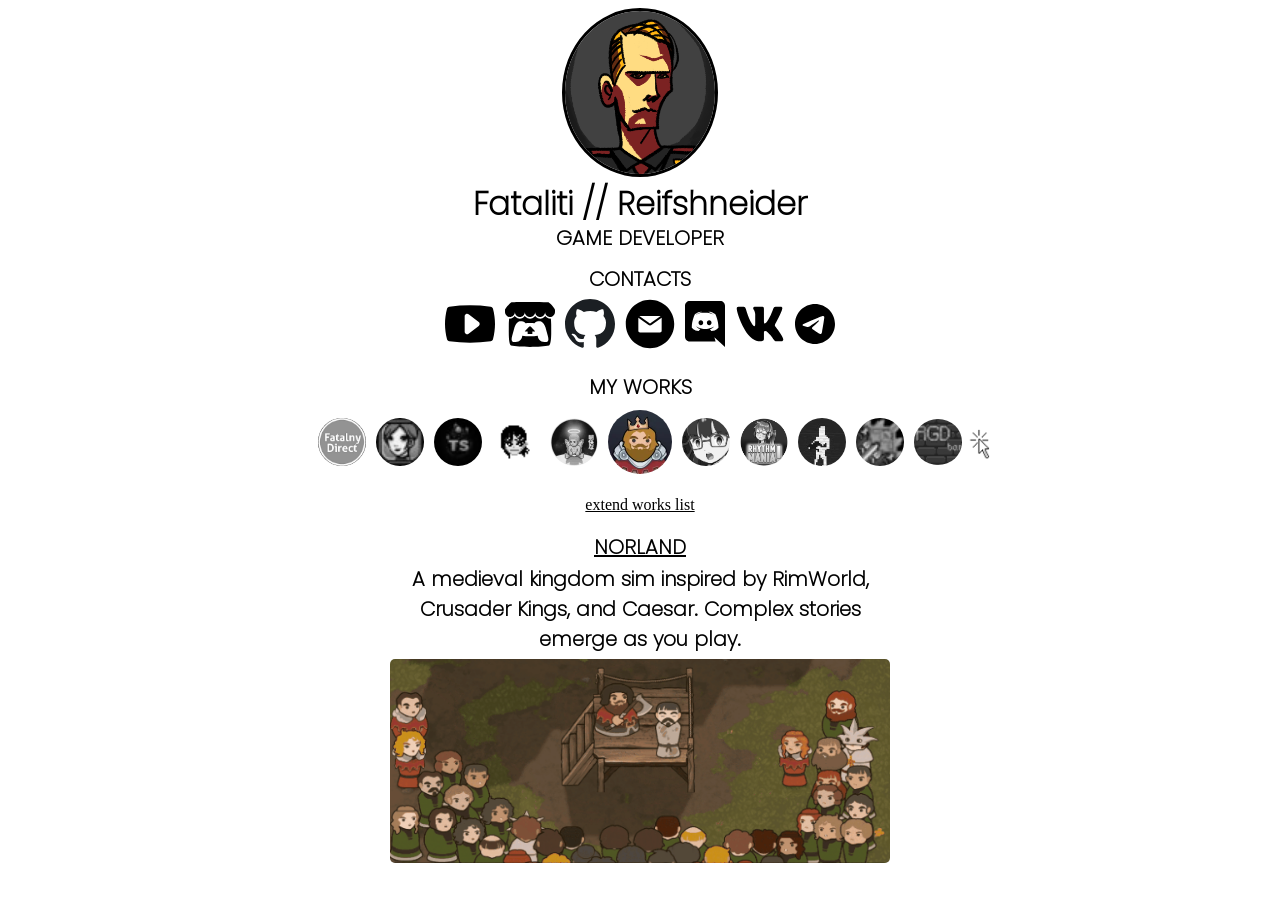
<file: index.html>
<!DOCTYPE html>
<html lang="en">
    <head>
        <meta charset="UTF-8">
        <meta name="viewport" content="width=device-width, initial-scale=1">
        <title>Fataliti // Reifshneider</title>
        <meta name="description" content="Fataliti's profile card">
        <meta name="author" content="Fataliti // Reifshneider">
        <meta name="color-scheme" content="light dark">
        <meta name="theme-color" media="(prefers-color-scheme: light)" content="#FFFFFE">
        <meta name="theme-color" media="(prefers-color-scheme: dark)" content="#181a1b">
        <meta property="og:type" content="article">
        <meta property="og:site_name" content="fataliti.pro">
        <meta property="og:title" content="Fataliti // Reifshneider">
        <meta property="og:description" content="Fataliti's profile card.">
        <meta property="og:url" content="https://fataliti.pro/">
        <meta property="og:locale" content="en_us">
        <meta property="og:image" content="https://fataliti.pro/assets/images/profile/megu.png">
        <meta property="og:image:width" content="128">
        <meta property="og:image:height" content="128">
        <link rel="stylesheet" href="assets/css/site.css">
        <script src="assets/js/app.js"></script>
        <!-- Global site tag (gtag.js) - Google Analytics -->
        <script async src="https://www.googletagmanager.com/gtag/js?id=G-GYGH4NNP87"></script> 
        <script>
        window.dataLayer = window.dataLayer || [];
        function gtag(){dataLayer.push(arguments);}
        gtag('js', new Date());
        gtag('config', 'G-GYGH4NNP87');
        </script>
        <link rel="shortcut icon" type="image/x-icon" href="assets/images/profile/megu.png" />
    </head>
    <body>
        <div style="display: flex;">
            <div style="width: 100%;">
                <div>
                    <div style="display: flex;">
                        <img src="assets/images/profile/pic.png" alt="avatar image" style=" border-radius: 50%; border: solid 3px; margin: auto; width: 150px;">
                    </div>
                    <h1 style="text-align: center;  line-height: 30px; margin-top: 12px;" class="name profile-title">
                        Fataliti // Reifshneider <br> <span style="font-size: 20px;">GAME DEVELOPER</span> 
                    </h1>

                    <p class ="name" style="font-size: 20px; text-align: center; margin-top: -10px;"> 
                        <b> CONTACTS</b>
                    </p>
                    
                    <div class="tab contact-list" style="margin-top: -20px">
                        <div class = "column">
                            <a href="https://www.youtube.com/channel/UCx7EIpc_WwrzznI1QSEnY1A" target="_blank">
                                <img src="assets/images/social/yt.svg" alt="YouTube" class="imglink">
                            </a>
                        </div>
                        <div class = "column">
                            <a href="https://fataliti.itch.io/" target="_blank">
                                <img src="assets/images/social/itch.svg" alt="itch.io" class="imglink">
                            </a>
                        </div>
                        <div class = "column">
                            <a href="https://github.com/fataliti" target="_blank">
                                <img src="assets/images/social/git.svg" alt="GitHub" class="imglink">
                            </a>
                        </div>

                        <div class = "column">
                            <a href="mailto:fataliti22@gmail.com" target="_blank">
                                <img src="assets/images/social/mail.svg" alt="Email" class="imglink">
                            </a>
                        </div>

                        <div class = "column">
                            <a href="https://discord.gg/YAxn2BVt8K" target="_blank">
                                <img src="assets/images/social/discord.svg" alt="Discord" class="imglink" style="width: 40px;">
                            </a>
                        </div>
                        <div class = "column">
                            <a href="https://vk.com/fatal_gd" target="_blank">
                                <img src="assets/images/social/vk.svg" alt="VK" class="imglink">
                            </a>
                        </div>

                        <div class = "column">
                            <a href="https://t.me/reifshneider" target="_blank">
                                <img src="assets/images/social/telegram.svg" alt="Telegram" class="imglink" style="width: 40px;">
                            </a>
                        </div>
                    </div> 
                </div>

                <h2 class="name works-title">
                    MY WORKS
                </h2>
                
                <div class="tab project-list" id="worklist" style="margin-top: -10px;">

                    <div class="worklist-spacer" aria-hidden="true"></div>
                    <div class="column">
                        <button type="button" class="proj" id="direct">
                            <img src="assets/images/projects/icons/dirico.png" alt="Fatalny Direct" class="projico">
                        </button>
                    </div>
                    <div class="column">
                        <button type="button" class="proj" id="sentinel">
                            <img src="assets/images/projects/icons/tss.jpg" alt="Terminal Squad: Sentinel" class="projico">
                        </button>
                    </div>
                    <div class="column">
                        <button type="button" class="proj" id="swarmites">
                            <img src="assets/images/projects/icons/tsss.jpg" alt="Terminal Squad: Swarmites" class="projico">
                        </button>
                    </div>
                    <div class="column">
                        <button type="button" class="proj" id="kobeni">
                            <img src="assets/images/projects/icons/kobeniface.png" alt="Chainsaw Dance" class="projico">
                        </button>
                    </div>
                    <div class="column">
                        <button type="button" class="proj" id="lucido">
                            <img src="assets/images/projects/icons/lucido.webp" alt="Lucido Cancels Everything" class="projico">
                        </button>
                    </div>
                    <div class="column">
                        <button type="button" class="proj" id="norland">
                            <img src="assets/images/projects/icons/norland.webp" alt="Norland" class="projico">
                        </button>
                    </div>
                    <div class="column">
                        <button type="button" class="proj" id="gunvein">
                            <img src="assets/images/projects/icons/riko.png" alt="Gunvein" class="projico">
                        </button>
                    </div>
                    <div class="column">
                        <button type="button" class="proj" id="mania">
                            <img src="assets/images/projects/icons/mania.webp" alt="Rhythm Mania: Music Game" class="projico">
                        </button>
                    </div>
                    <div class="column">
                        <button type="button" class="proj" id="katana">
                            <img src="assets/images/projects/icons/katana.jpg" alt="Katana Revers" class="projico">
                        </button>
                    </div>
                    <div class="column">
                        <button type="button" class="proj" id="space">
                            <img src="assets/images/projects/icons/dss.jpg" alt="Deep Space Shooter" class="projico">
                        </button>
                    </div>
                    
                    <div class="column">
                        <button type="button" class="proj" id="rgd">
                            <img src="assets/images/projects/icons/rgdbar.png" alt="RGD Bar" class="projico">
                        </button>
                    </div>

                    <img src="assets/images/profile/monophy.gif" alt="" class="worklist-mascot">
                </div>
                <div class="extend-row">
                    <button type="button" id="extend" class="extend-button" aria-controls="otherproj" aria-expanded="false">
                        extend works list
                    </button>
                </div>
                <div id="otherproj" class="tab project-list" hidden></div>
                <div id="description" aria-live="polite"></div>
            </div>
        </div>

    </body>
</html>
</file>
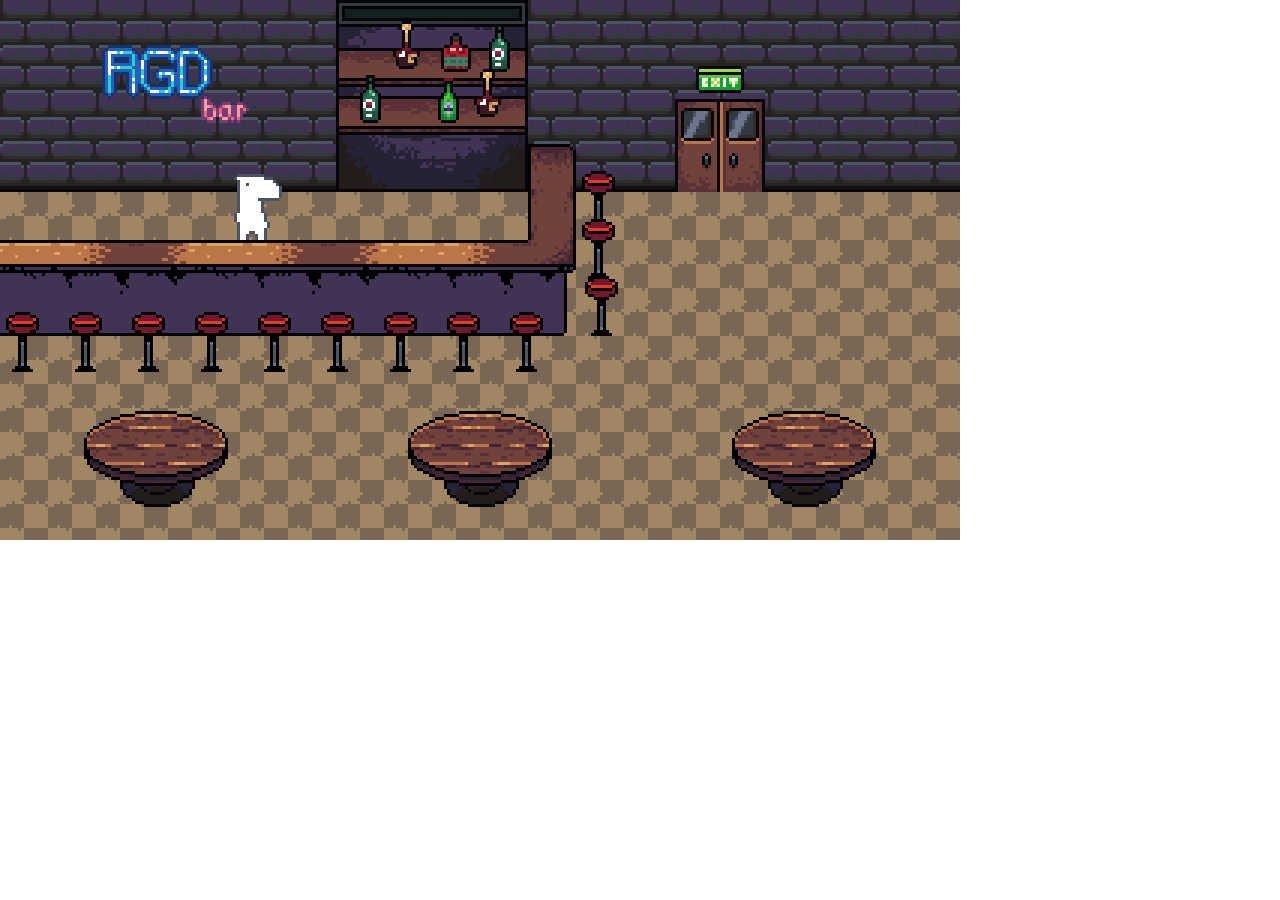
<file: bar/index.html>
<!DOCTYPE html>
<html lang="en">
    <head>
        <!-- Generated by GameMaker:Studio http://www.yoyogames.com/gamemaker/studio -->
        <meta http-equiv="X-UA-Compatible" content="IE=edge" />
        <meta http-equiv="pragma" content="no-cache"/>
        <meta name="apple-mobile-web-app-capable" content="yes" />
        <meta name ="viewport" content="width=device-width, initial-scale=1.0, maximum-scale=1.0, user-scalable=0" />
        <meta name="apple-mobile-web-app-status-bar-style" content="black-translucent" />
        <meta charset="utf-8"/>

        <!-- Set the title bar of the page -->
        <title>Created with GameMaker Studio 2</title>

        <!-- Set the background colour of the document -->
        <style>
            body {
              background: #0;
              color:#cccccc;
              margin: 0px;
              padding: 0px;
              border: 0px;
            }
            canvas {
                      image-rendering: optimizeSpeed;
                      -webkit-interpolation-mode: nearest-neighbor;
                      -ms-touch-action: none;
                      margin: 0px;
                      padding: 0px;
                      border: 0px;
            }
            :-webkit-full-screen #canvas {
                 width: 100%;
                 height: 100%;
            }
            div.gm4html5_div_class
            {
              margin: 0px;
              padding: 0px;
              border: 0px;
            }
            /* START - Login Dialog Box */
            div.gm4html5_login
            {
                 padding: 20px;
                 position: absolute;
                 border: solid 2px #000000;
                 background-color: #404040;
                 color:#00ff00;
                 border-radius: 15px;
                 box-shadow: #101010 20px 20px 40px;
            }
            div.gm4html5_cancel_button
            {
                 float: right;
            }
            div.gm4html5_login_button
            {
                 float: left;
            }
            div.gm4html5_login_header
            {
                 text-align: center;
            }
            /* END - Login Dialog Box */
            :-webkit-full-screen {
               width: 100%;
               height: 100%;
            }
        </style>
    </head>

    <body>
        <div class="gm4html5_div_class" id="gm4html5_div_id">
            <!-- Create the canvas element the game draws to -->
            <canvas id="canvas" width="960" height="540" >
                     <p>Your browser doesn't support HTML5 canvas.</p>
            </canvas>
        </div>

        <!-- Run the game code -->
        <script type="text/javascript" src="rgd bar/rgdBar.js?FSDYB=1603268334"></script>
        <script>window.onload = GameMaker_Init;</script>
    </body>
</html>
</file>
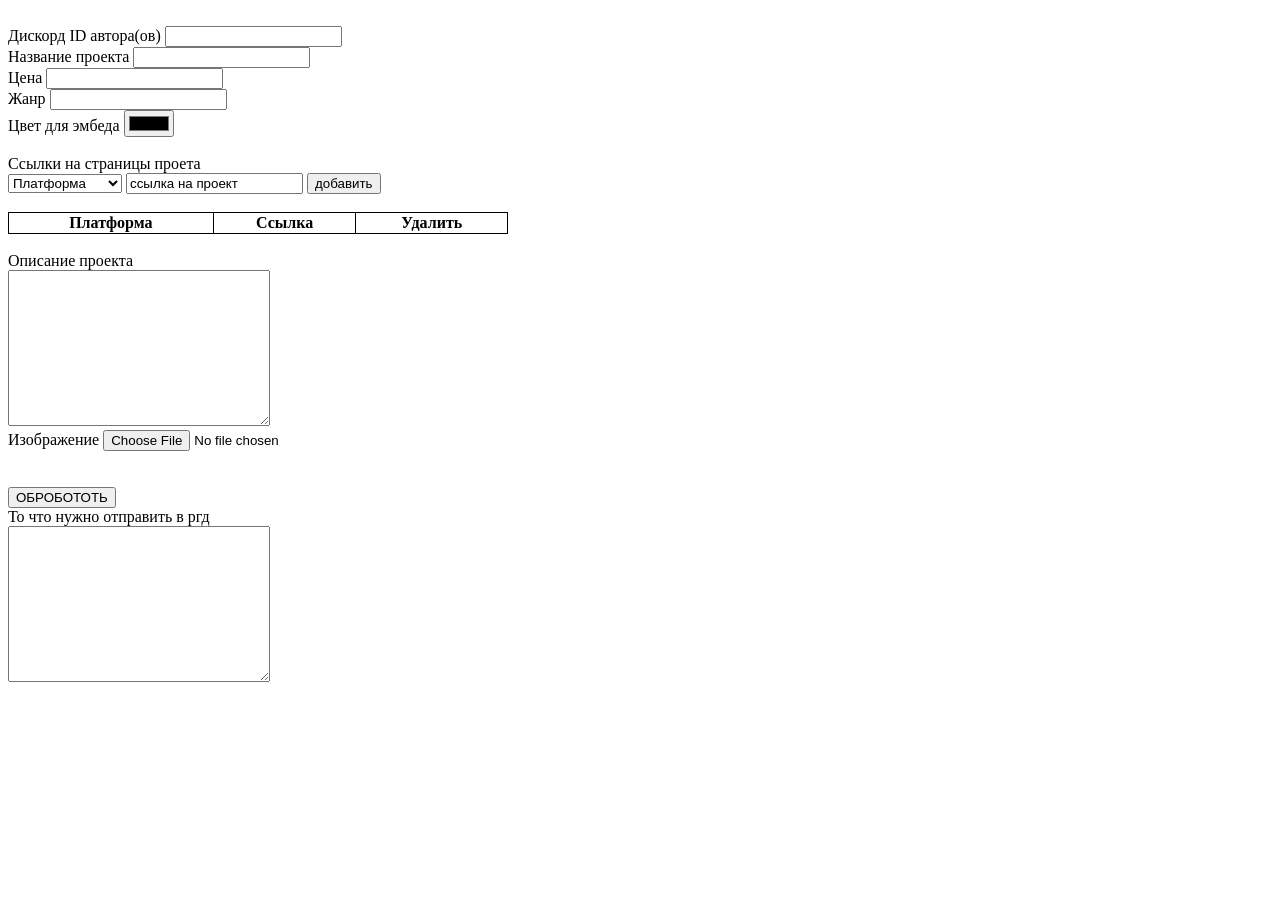
<file: rgd.html>
<!DOCTYPE html>
<html lang="en">
<head>
    <meta charset="UTF-8">
    <meta http-equiv="X-UA-Compatible" content="IE=edge">
    <meta name="viewport" content="width=device-width, initial-scale=1.0">
    <title>Document</title>
    <link rel="stylesheet" href="assets/css/rgd.css">
    <script src="assets/js/rgd.js"></script>
</head>
<body>
    <br>
    Дискорд ID автора(ов) <input type="text" name="" id="author">
    <br>
    Название проекта <input type="text" name="" id="project" >
    <br>
    Цена <input type="text" name="" id="cost" >
    <br>
    Жанр <input type="text" name="" id="genre" >
    <br>
    Цвет для эмбеда <input type="color" name="" id="color" >

    <br><br>
    Ссылки на страницы проета
    <br>
    <select name="" id="platform"> 
        <option value="platform">Платформа</option>
        <option value="steam">steam</option>
        <option value="gp">play market</option>
        <option value="itch">itch</option>
        <option value="apple">apple gay store</option>
        <option value="nintendo">nintendo</option>
    </select>
    <input type="text" name="" value="ссылка на проект" id="link">
    <button id="addlink">добавить</button>
    <br>

    
    <br>
    <table id="links">
        <tr >
            <th>Платформа</th>
            <th>Ссылка</th>
            <th>Удалить</th>
        </tr>
    </table>

    <br>
    Описание проекта
    <br>
    <textarea name="" cols="30" rows="10" id="desc"></textarea>
    <br>
    Изображение <input type="file" src="" alt="" id="pic">

    <br><br><br>
    <button id="work">ОБРОБОТОТЬ</button>
    <br>
    То что нужно отправить в ргд 
    <br>
    <textarea name="" id="out" cols="30" rows="10" ></textarea>
</body>
</html>
</file>
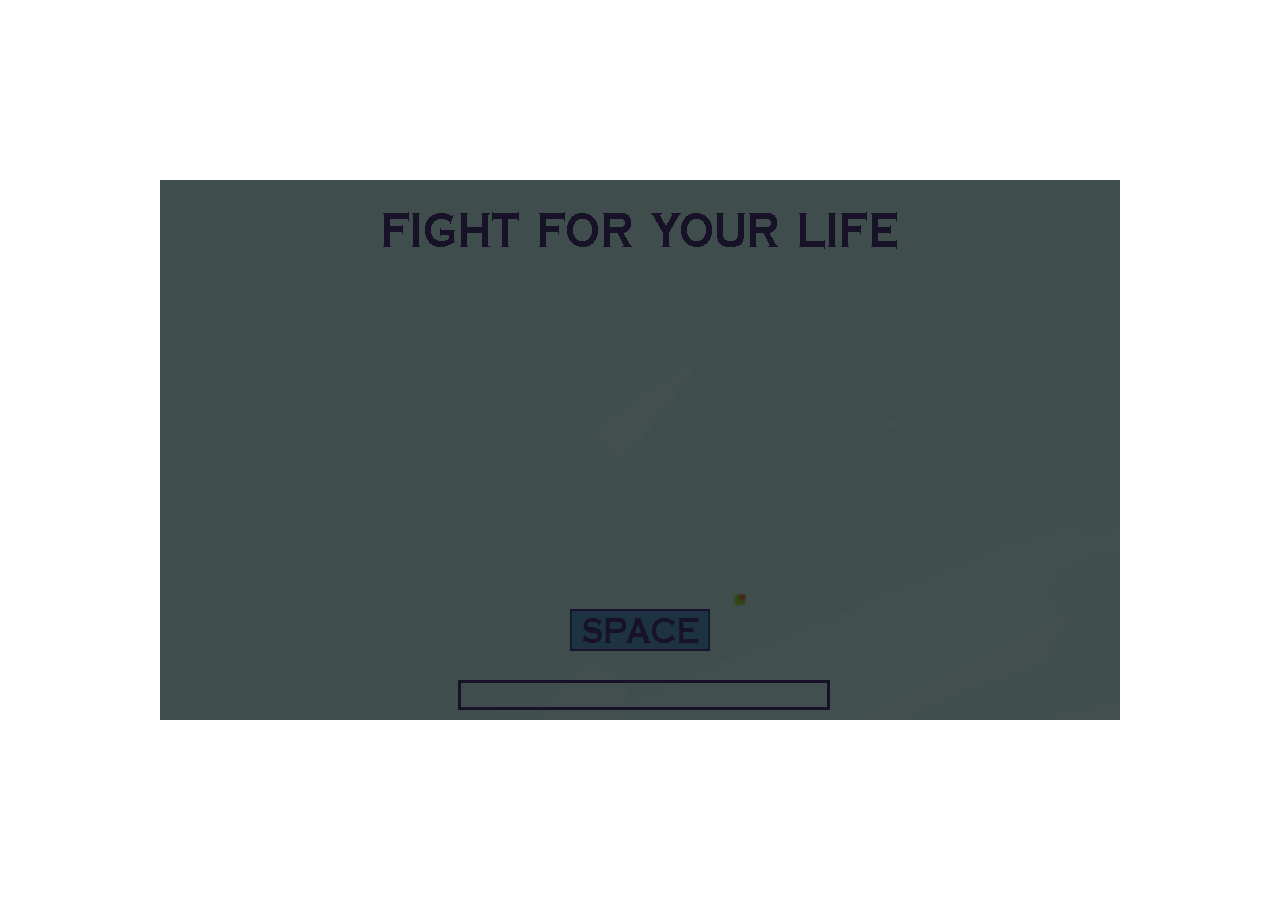
<file: evo/evonext.html>
<!DOCTYPE html>
<html lang="en">
    <head>
        <!-- Generated by GameMaker:Studio http://www.yoyogames.com/gamemaker/studio -->
        <meta http-equiv="X-UA-Compatible" content="IE=edge" />
        <meta http-equiv="pragma" content="no-cache"/>
        <meta name="apple-mobile-web-app-capable" content="yes" />
        <meta name ="viewport" content="width=device-width, initial-scale=1.0, maximum-scale=1.0, user-scalable=0" />
        <meta name="apple-mobile-web-app-status-bar-style" content="black-translucent" />
        <meta charset="utf-8"/>

        <!-- Set the title bar of the page -->
        <title>EvoStageNext</title>

        <!-- Set the background colour of the document -->
        <style>
            body {
              background: #0;
              color:#cccccc;
              margin: 0px;
              padding: 0px;
              border: 0px;
            }
            canvas {
                      image-rendering: optimizeSpeed;
                      -webkit-interpolation-mode: nearest-neighbor;
                      -ms-touch-action: none;
                      margin: 0px;
                      padding: 0px;
                      border: 0px;
            }
            :-webkit-full-screen #canvas {
                 width: 100%;
                 height: 100%;
            }
            div.gm4html5_div_class
            {
              margin: 0px;
              padding: 0px;
              border: 0px;
            }
            /* START - Login Dialog Box */
            div.gm4html5_login
            {
                 padding: 20px;
                 position: absolute;
                 border: solid 2px #000000;
                 background-color: #404040;
                 color:#00ff00;
                 border-radius: 15px;
                 box-shadow: #101010 20px 20px 40px;
            }
            div.gm4html5_cancel_button
            {
                 float: right;
            }
            div.gm4html5_login_button
            {
                 float: left;
            }
            div.gm4html5_login_header
            {
                 text-align: center;
            }
            /* END - Login Dialog Box */
            :-webkit-full-screen {
               width: 100%;
               height: 100%;
            }
        </style>
    </head>

    <body>
        <div class="gm4html5_div_class" id="gm4html5_div_id">
            <!-- Create the canvas element the game draws to -->
            <canvas id="canvas" width="960" height="540"  style="position: absolute; top: 50%; left: 50%; bottom: -50%; right: -50%; transform: translate(-50%, -50%);" >
                     <p>Your browser doesn't support HTML5 canvas.</p>
            </canvas>
        </div>

        <!-- Run the game code -->
        <script type="text/javascript" src="evonext23/evo23.js?ULYXB=659058752"></script>
        <script>window.onload = GameMaker_Init;</script>
    </body>
</html>
</file>
<file: assets/css/site.css>
:root {
    color-scheme: light dark;
}

.column {
    padding: 5px;
}

.tab {
    align-items: center;
    justify-content: center;
    display: flex;
    flex-wrap: wrap;
}

.tab[hidden] {
    display: none;
}

.imglink {
    width: 50px;
    filter: none;
}

.imglink:hover {
    width: 50px;
    filter: invert(68%) sepia(33%) saturate(1274%) hue-rotate(168deg) brightness(108%) contrast(102%);
}

@font-face {
    font-family: "myFont" ;
    src: url("../fonts/Poppins-ExtraLight.ttf" );
}

.name {
    font-family: "myFont";
    font-size: 32px;
}

.profile-title {
    font-size: clamp(26px, 9vw, 32px);
}

.works-title {
    text-align: center;
    font-size: 20px;
    margin: 0.67em 0;
}

.worklist-spacer, .worklist-mascot {
    width: 30px;
}

.proj, .extend-button {
    border: 0;
    background: none;
    color: inherit;
    font: inherit;
    cursor: pointer;
}

.proj {
    padding: 0;
    border-radius: 50%;
}

.proj:focus-visible, .extend-button:focus-visible {
    outline: 2px solid #1967a3;
    outline-offset: 3px;
}

.projico {
    display: block;
    border-radius: 50%;
    filter: grayscale(1);
    width: 48px;
}

.proj:focus-visible .projico, .proj[aria-pressed="true"] .projico {
    filter: none;
}

@media (hover: hover) {
    .proj:hover .projico {
        filter: none;
    }
}

.proj[aria-pressed="true"] .projico {
    width: 64px;
}

.extend-row {
    text-align: center;
}

.extend-button {
    min-height: 44px;
    padding: 0 8px;
    text-decoration: underline;
}

.project-title, .project-copy {
    text-align: center;
    font-size: 20px;
    overflow-wrap: anywhere;
}

.project-title {
    margin: 5px 0 1.33em;
}

.project-title a {
    color: inherit;
}

.project-copy {
    max-width: 500px;
    margin: -25px auto 0;
    font-weight: 600;
}

.project-screens {
    flex-wrap: nowrap;
}

.screens {
    box-sizing: border-box;
    padding: 5px;
    width: 510px;
    height: auto;
    min-width: 0;
    max-width: 100%;
    border-radius: 10px;
}

@media (prefers-color-scheme: dark) {
    :root {
        background-color: #181a1b;
        color: #f1f1ee;
    }

    .imglink {
        filter: invert(1);
    }

    .proj:focus-visible, .extend-button:focus-visible {
        outline-color: #83c5ff;
    }
}

@media (min-width: 1320px) {
    .extend-row {
        position: fixed;
        right: 1%;
        bottom: 1%;
    }
}

@media (max-width: 740px) {
    .project-list .column {
        display: flex;
        align-items: center;
        justify-content: center;
        width: 59px;
        min-height: 62px;
        padding: 0;
    }

    .proj[aria-pressed="true"] .projico {
        width: 56px;
    }

    .worklist-spacer {
        display: none;
    }
}

@media (max-width: 640px) {
    .project-screens {
        flex-wrap: wrap;
    }
}

@media (max-width: 415px) {
    .contact-list {
        max-width: 250px;
        margin-inline: auto;
    }
}

@media (max-width: 369px) {
    .project-list .column {
        width: 72px;
    }
}
</file>
<file: assets/css/rgd.css>
table, th, td {
    border: 1px solid black;
    border-collapse: collapse;
}

table {
    width: 500px;
}
</file>
